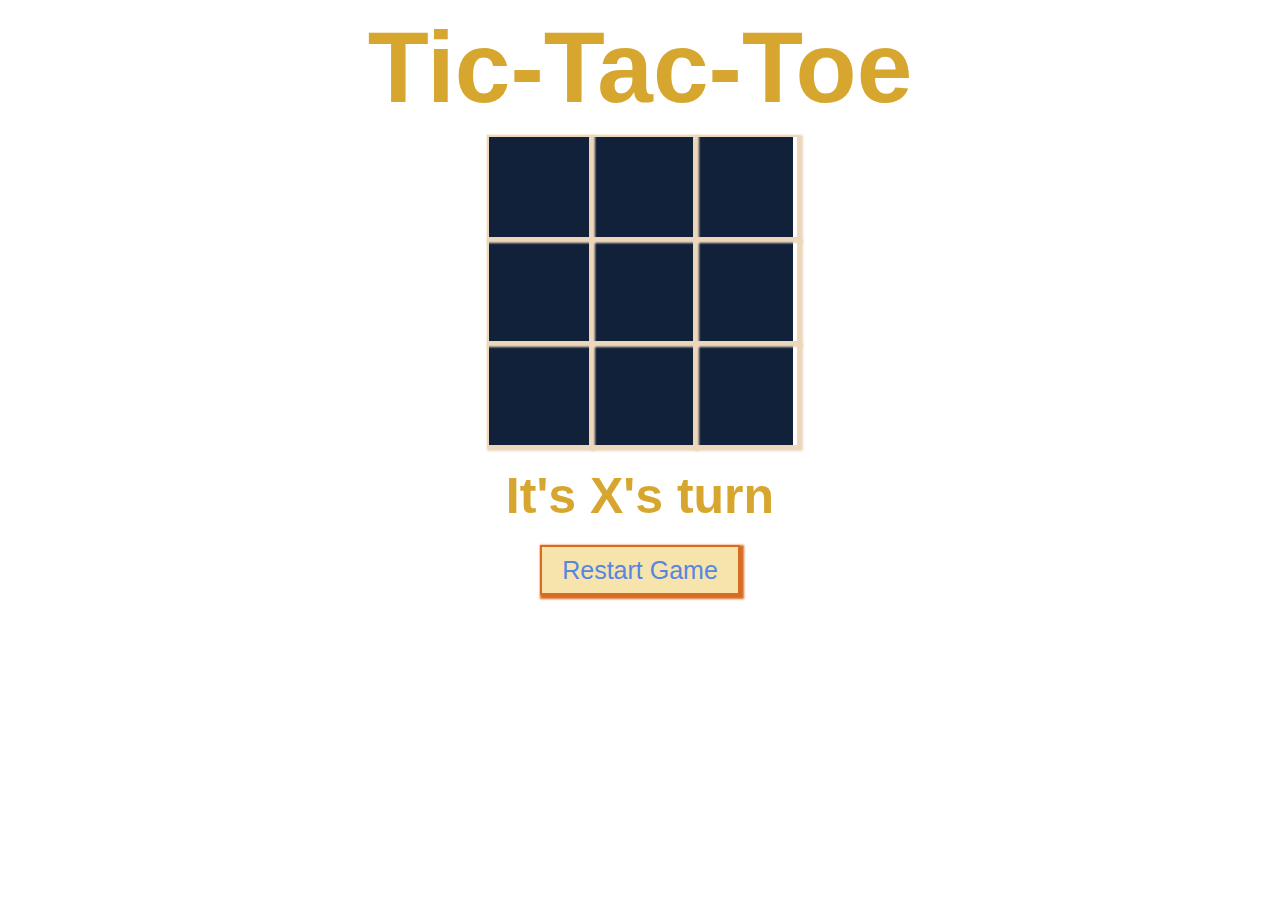
<file: PRODIGY_WD_03/tic tac toe.html>
<!doctype html>
<html lang="en">
    <head>
        <meta charset="UTF-8">
        <meta name="viewport"
            content="width=device-width, user-scalable=no, initial-scale=1.0, maximum-scale=1.0, minimum-scale=1.0">
        <meta http-equiv="X-UA-Compatible" content="ie=edge">
        <title>Tic-Tac-Toe</title>
        <link rel="stylesheet" href="style.css">
    </head>
    <body>
        <section>
            <h1 class="game--title">Tic-Tac-Toe</h1>
            <div class="game--container">
                <div data-cell-index="0" class="cell"></div>
                <div data-cell-index="1" class="cell"></div>
                <div data-cell-index="2" class="cell"></div>
                <div data-cell-index="3" class="cell"></div>
                <div data-cell-index="4" class="cell"></div>
                <div data-cell-index="5" class="cell"></div>
                <div data-cell-index="6" class="cell"></div>
                <div data-cell-index="7" class="cell"></div>
                <div data-cell-index="8" class="cell"></div>
            </div>
            <h2 class="game--status"></h2>
            <button class="game--restart">Restart Game</button>
        </section>
        <script src="script.js"></script>
    </body>
</html>
</file>
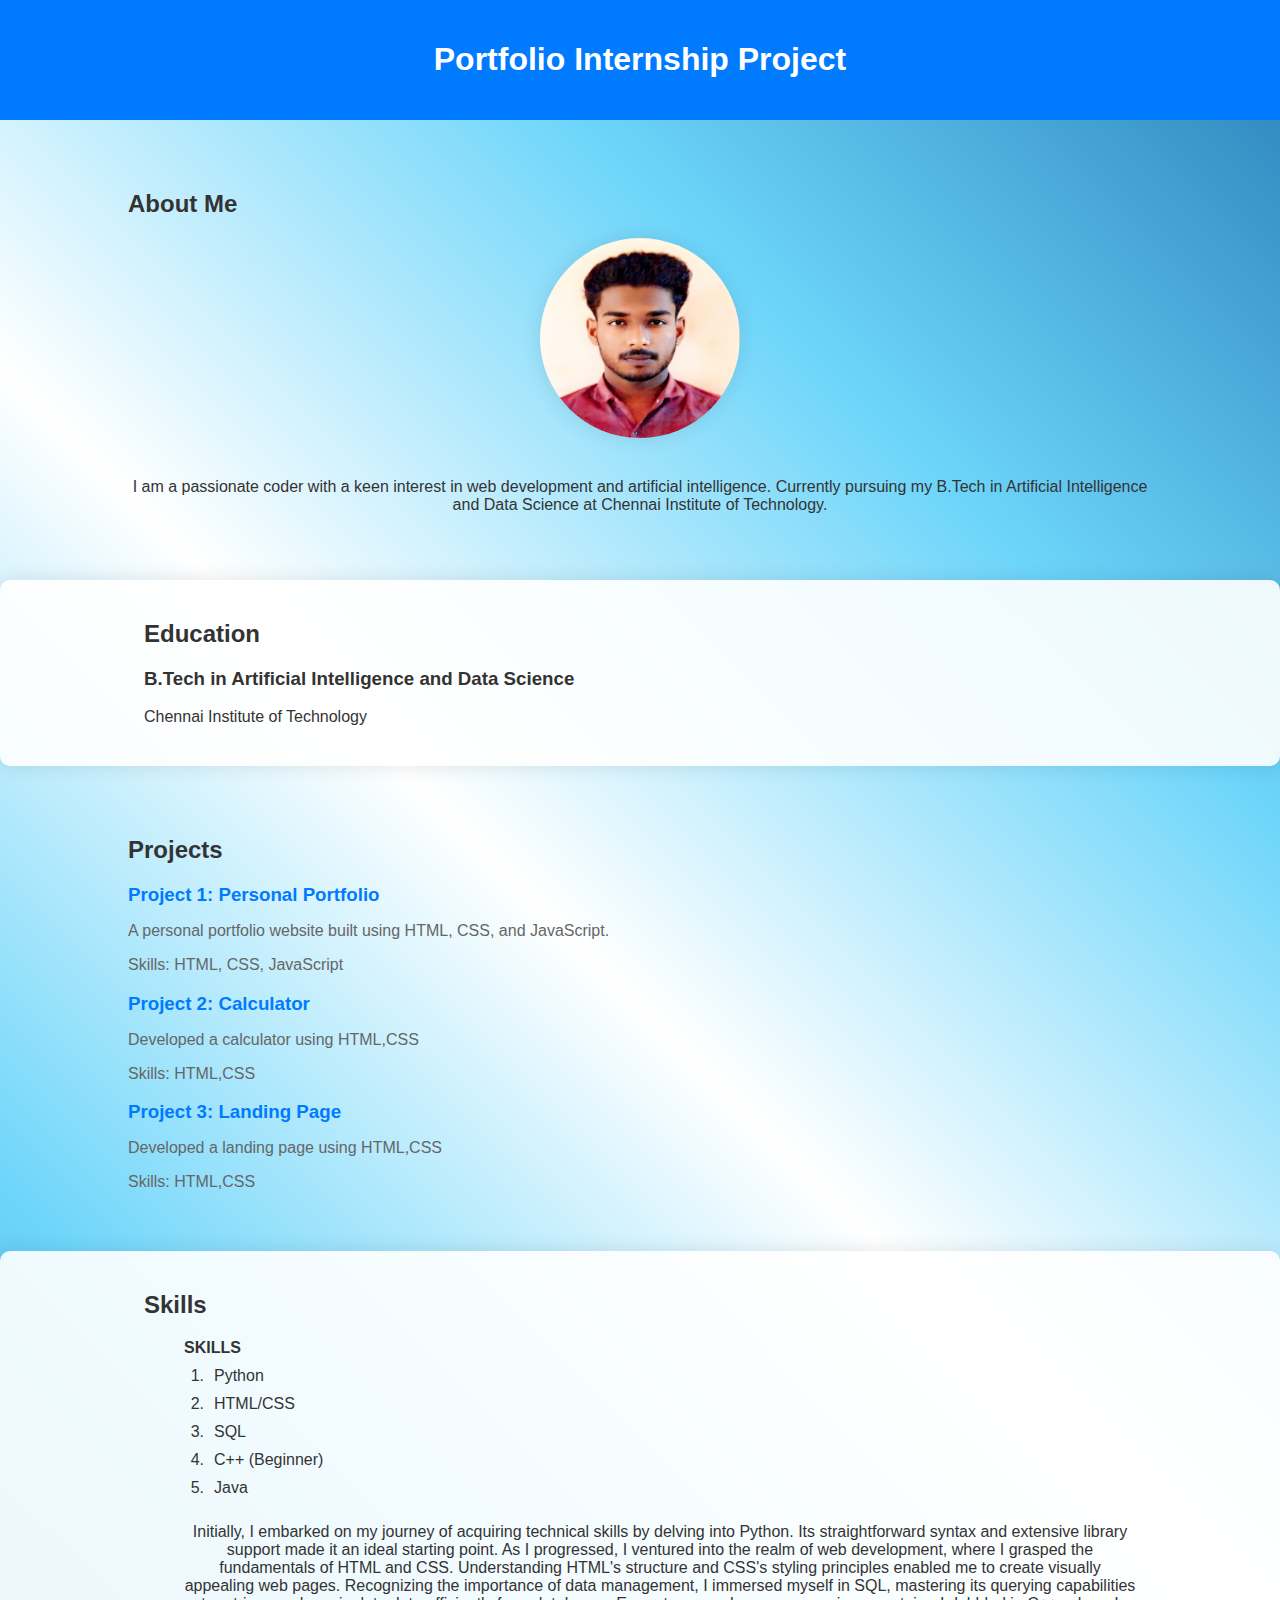
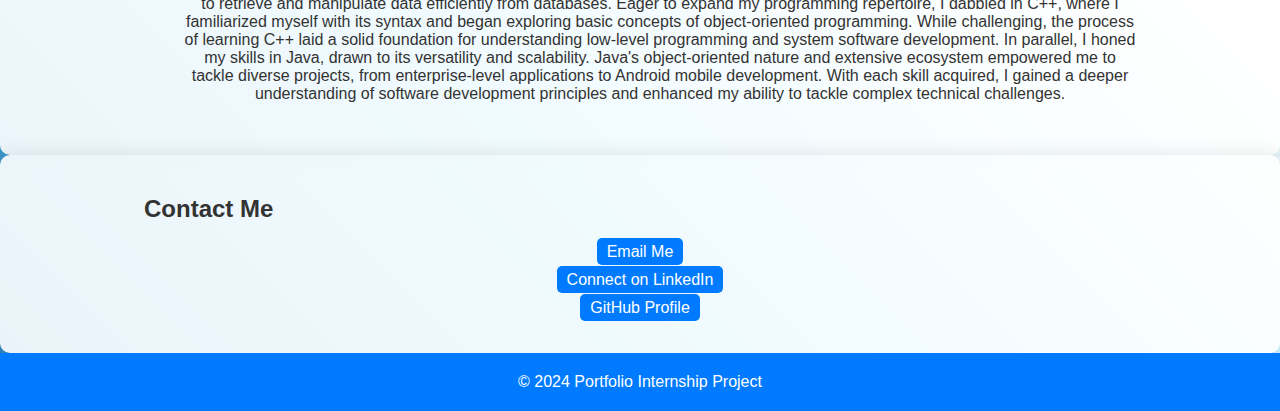
<file: PRODIGY_WD_04/portfolio project.html>
<!DOCTYPE html>
<html lang="en">
<head>
    <meta charset="UTF-8">
    <meta name="viewport" content="width=device-width, initial-scale=1.0">
    <title>Portfolio Internship Project</title>
    <style>
        
        body {
            font-family: Arial, sans-serif;
            margin: 0;
            padding: 0;
            background: linear-gradient(45deg, #2980b9, #6dd5fa, #ffffff, #6dd5fa, #2980b9);
            color: #333;
        }

        .container {
            width: 80%;
            margin: 0 auto;
        }

        header {
            background-color: #007bff;
            color: white;
            padding: 20px 0;
            text-align: center;
        }

        section {
            padding: 50px 0;
        }

        .bg-light {
            background-color: rgba(255, 255, 255, 0.9);
            padding: 20px;
            border-radius: 10px;
            box-shadow: 0 0 20px rgba(0, 0, 0, 0.1);
        }

        footer {
            background-color: #007bff;
            color: white;
            padding: 20px 0;
            text-align: center;
        }

        
        .profile {
            text-align: center;
        }

        .profile-img {
            border-radius: 50%;
            box-shadow: 0 0 20px rgba(0, 0, 0, 0.1);
            margin-bottom: 20px;
        }

        .education-item {
            margin-bottom: 20px;
        }

        
        .project {
            text-align: left;
        }

        .project h3 {
            color: #007bff;
            margin-bottom: 10px;
        }

        .project-details p {
            color: #666;
            margin-bottom: 10px;
        }

        
        .contact-list {
            list-style: none;
            padding: 0;
            text-align: center;
        }

        .contact-list li {
            margin-bottom: 10px;
        }

        .contact-list li a {
            color: #ffffff;
            text-decoration: none;
            padding: 5px 10px;
            border-radius: 5px;
            background-color: #007bff;
            transition: background-color 0.3s ease;
        }

        .contact-list li a:hover {
            background-color: #0056b3;
        }

        
        .skills-list {
            list-style: none;
            padding: 0;
            text-align: left; 
        }

        .skills-list li {
            margin-bottom: 10px;
            display: flex; 
            align-items: center; 
        }

        .skills-list li span {
            margin-right: 10px; 
            width: 20px; 
            text-align: right; 
        }
        .skills-list {
            list-style: none;
            padding: 0;
            text-align: center;
        }

        .skills-list li {
            margin-bottom: 10px;
        }

        
        @media (max-width: 768px) {
            .container {
                width: 90%;
            }

            .profile {
                text-align: left;
            }
        }
    </style>
</head>
<body>

<header>
    <div class="container">
        <h1>Portfolio Internship Project</h1>
    </div>
</header>

<section id="about-me" class="section">
    <div class="container">
        <h2>About Me</h2>
        <div class="profile">
            <img src="Dharsan_Ariya_MS.jpeg" alt="Dharsan Ariya" class="profile-img" width="200" height="200">
            <p>I am a passionate coder with a keen interest in web development and artificial intelligence. Currently pursuing my B.Tech in Artificial Intelligence and Data Science at Chennai Institute of Technology.</p>
        </div>
    </div>
</section>

<section id="education" class="section bg-light">
    <div class="container">
        <h2>Education</h2>
        <div class="education-item">
            <h3>B.Tech in Artificial Intelligence and Data Science</h3>
            <p>Chennai Institute of Technology</p>
        </div>
    </div>
</section>

<section id="projects" class="section">
    <div class="container">
        <h2>Projects</h2>
        <div class="project">
            <h3>Project 1: Personal Portfolio</h3>
            <div class="project-details">
                <p>A personal portfolio website built using HTML, CSS, and JavaScript.</p>
                <p>Skills: HTML, CSS, JavaScript</p>
            </div>
            <h3>Project 2: Calculator</h3>
            <div class="project-details">
                <p>Developed a calculator using HTML,CSS</p>
                <p>Skills: HTML,CSS</p>
            </div>
            <h3>Project 3: Landing Page</h3>
            <div class="project-details">
                <p>Developed a landing page using HTML,CSS</p>
                <p>Skills: HTML,CSS</p>
            </div>
        </div>
    </div>
</section>

<section id="skills" class="section bg-light">
    <div class="container">
        <h2>Skills</h2>
        <ul class="skills-list">
            <ul>
                <li><strong>SKILLS</strong></li>
                <li><span>1. </span>Python</li>
                <li><span>2. </span>HTML/CSS</li>
                <li><span>3. </span>SQL</li>
                <li><span>4. </span>C++ (Beginner)</li>
                <li><span>5. </span>Java</li>
                <li>
                    <p>Initially, I embarked on my journey of acquiring technical skills by delving into Python. Its straightforward syntax and extensive library support made it an ideal starting point. As I progressed, I ventured into the realm of web development, where I grasped the fundamentals of HTML and CSS. Understanding HTML's structure and CSS's styling principles enabled me to create visually appealing web pages.
                    Recognizing the importance of data management, I immersed myself in SQL, mastering its querying capabilities to retrieve and manipulate data efficiently from databases. Eager to expand my programming repertoire, I dabbled in C++, where I familiarized myself with its syntax and began exploring basic concepts of object-oriented programming. While challenging, the process of learning C++ laid a solid foundation for understanding low-level programming and system software development.
                    In parallel, I honed my skills in Java, drawn to its versatility and scalability. Java's object-oriented nature and extensive ecosystem empowered me to tackle diverse projects, from enterprise-level applications to Android mobile development. With each skill acquired, I gained a deeper understanding of software development principles and enhanced my ability to tackle complex technical challenges.</p>
                </li>
            </ul>
           
        </ul>
    </div>
</section>

<section id="contact" class="section bg-light">
    <div class="container">
        <h2>Contact Me</h2>
        <ul class="contact-list">
            <li><a href="mailto:dharsanariyams.3@gmail.com">Email Me</a></li>
            <li><a href="https://www.linkedin.com/in/dharsan-ariya-m-s-74705b2b3?utm_source=share&utm_campaign=share_via&utm_content=profile&utm_medium=android_app">Connect on LinkedIn</a></li>
            <li><a href="https://github.com/dharsanariya">GitHub Profile</a></li>
        </ul>
    </div>
</section>

<footer>
    <div class="container">
        &copy; 2024 Portfolio Internship Project
    </div>
</footer>

</body>
</html>
</file>
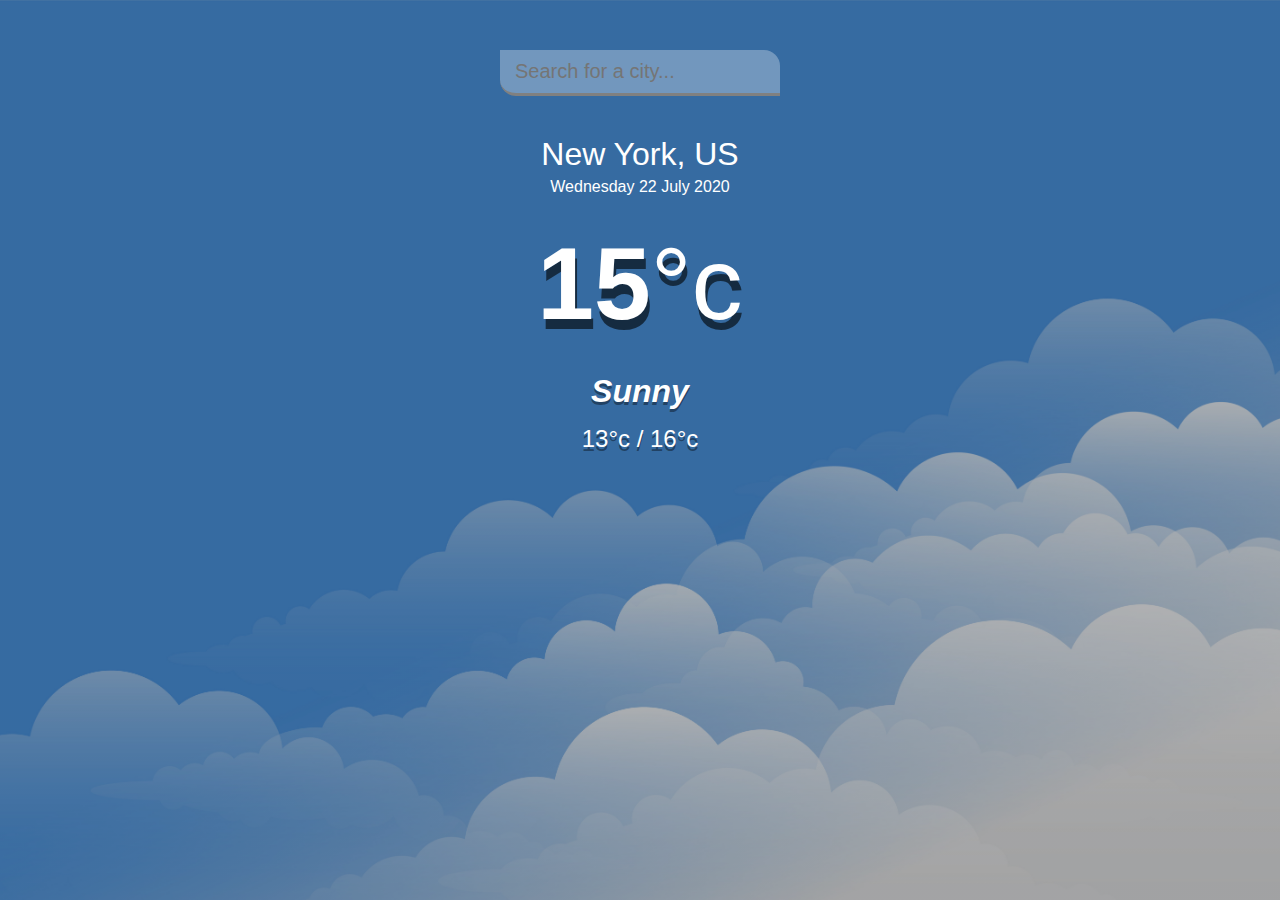
<file: PRODIGY_WD_05/wheather.html>
<!DOCTYPE html>
<html lang="en">
<head>
  <meta charset="UTF-8">
  <meta name="viewport" content="width=device-width, initial-scale=1.0">
  <title>Weather App</title>
  <link rel="stylesheet" href="style.css" />
</head>
<body>
  <div class="app-wrap">
    <header>
      <input type="text" autocomplete="off" class="search-box" placeholder="Search for a city..." />
    </header>
    <main>
      <section class="location">
        <div class="city">New York, US</div>
        <div class="date">Wednesday 22 July 2020</div>
      </section>
      <div class="current">
        <div class="temp">15<span>°c</span></div>
        <div class="weather">Sunny</div>
        <div class="hi-low">13°c / 16°c</div>
      </div>
    </main>
  </div>
  <script src="js.js"></script>
</body>
</html>
</file>
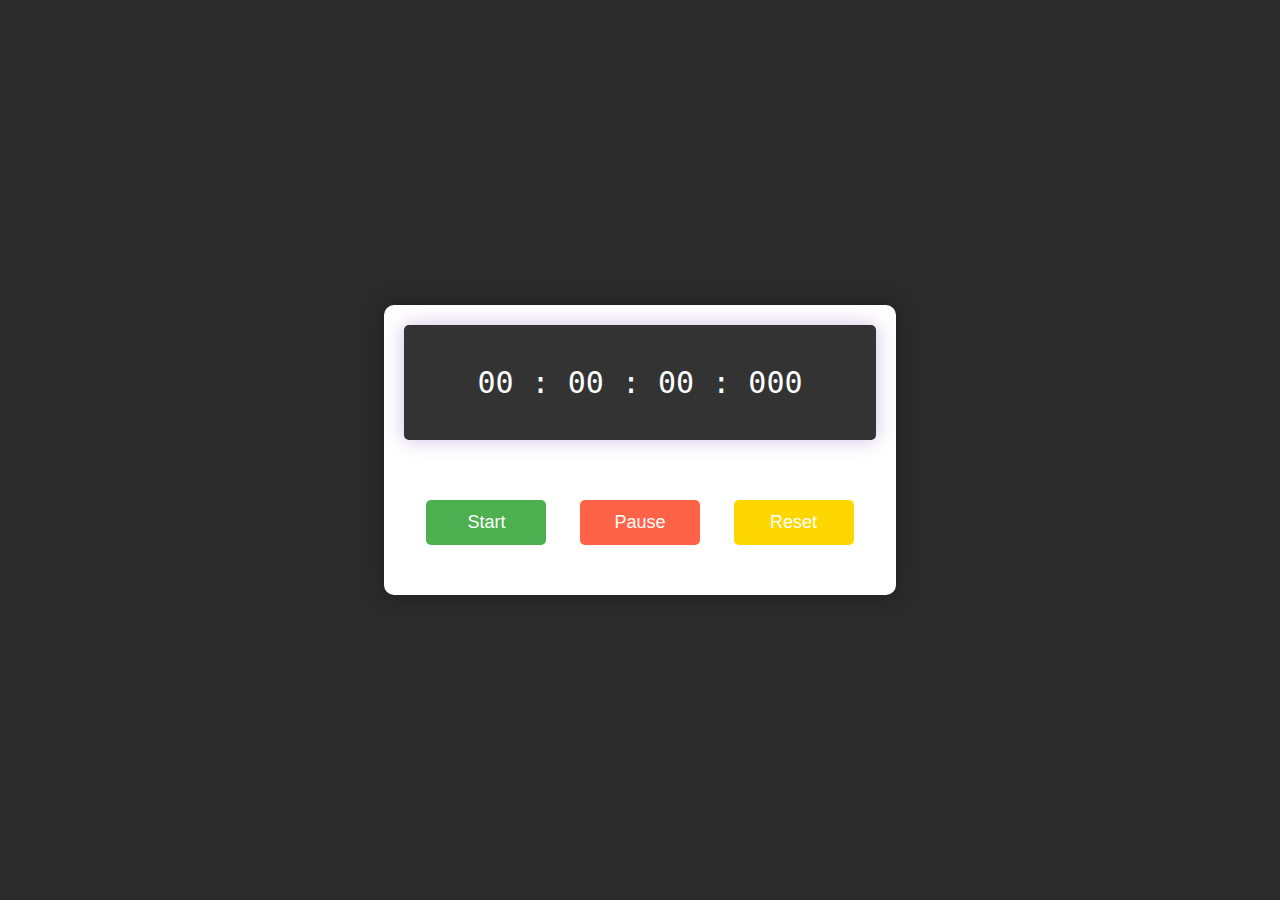
<file: PRODIGY_WD_02/stopwatch/stop watch.html>
<!DOCTYPE html>
<html lang="en">
<head>
    <meta charset="UTF-8">
    <meta http-equiv="X-UA-Compatible" content="IE=edge">
    <meta name="viewport" content="width=device-width, initial-scale=1.0">
    <title>Stopwatch</title>
    <link rel="stylesheet" href="style.css">
</head>
<body>
    <div class="container">
        <div class="timer-display">
            00 : 00 : 00 : 000
        </div>
        <div class="buttons">
            <button id="start-timer">Start</button>
            <button id="pause-timer">Pause</button>
            <button id="reset-timer">Reset</button>
        </div>
    </div>

    <script src="script.js"></script>
</body>
</html>
</file>
<file: PRODIGY_WD_03/style.css>
body {
    font-family: "Arial", sans-serif;
}

section {
    text-align: center;
}

.cell {
    font-family: "Permanent Marker", cursive;
    width: 100px;
    height: 100px;
    box-shadow: 2px 2px 2px 2px #ecd7ba;
    border: 2px solid #ecd7ba;
    cursor: pointer;
    line-height: 100px;
    font-size: 60px;
}

.game--title {
    font-size: 100px;
    color: #d7a62f;
    margin: 10px auto;
}

.game--container {
    display: grid;
    grid-template-columns: repeat(3, auto);
    width: 306px;
    margin: 10px auto;
    background-color: #11213a;
    color: #04c0b2;
}

.game--status {
    font-size: 50px;
    color: #d7a62f;
    margin: 20px auto;
}

.game--restart {
    background-color: #f7e4ac;
    width: 200px;
    height: 50px;
    font-size: 25px;
    color: #5586e2;
    box-shadow: 2px 2px 2px 2px #d86c23;
    border: 2px solid #d86c23;
}
</file>
<file: PRODIGY_WD_05/style.css>
* {
  margin: 0;
  padding: 0;
  box-sizing: border-box;
}

body {
  font-family: 'montserrat', sans-serif;
  background-image:url('i.jpg');
  background-size: cover;
  background-position: top center;
}
.app-wrap {
  display: flex;
  flex-direction: column;
  min-height: 100vh;
  background-image: linear-gradient(to bottom, rgba(0, 0, 0, 0.3), rgba(0, 0, 0, 0.3));
}

header {
  display: flex;
  justify-content: center;
  align-items: center;
  padding: 50px 15px 15px;
}

header input {
  width: 100%;
  max-width: 280px;
  padding: 10px 15px;
  border: none;
  outline: none;
  background-color: rgba(255, 255, 255, 0.3);
  border-radius: 0px 16px 0px 16px;
  border-bottom: 3px solid gray;

  color: #313131;
  font-size: 20px;
  font-weight: 300;
  transition: 0.2s ease-out;
}

header input:focus {
  background-color: rgba(255, 255, 255, 0.6);
}

main {
  flex: 1 1 100%;
  padding: 25px 25px 50px;
  display: flex;
  flex-direction: column;
  align-items: center;
  text-align: center;
}

.location .city {
  color: #fff;
  font-size: 32px;
  font-weight: 500;
  margin-bottom: 5px;
}

.location .date {
  color: #fff;
  font-size: 16px;
}

.current .temp {
  color: #fff;
  font-size: 102px;
  font-weight: 900;
  margin: 30px 0px;
  text-shadow: 2px 10px rgba(0, 0, 0, 0.6);
}

.current .temp span {
  font-weight: 500;
}

.current .weather {
  color: #fff;
  font-size: 32px;
  font-weight: 700;
  font-style: italic;
  margin-bottom: 15px;
  text-shadow: 0px 3px rgba(0, 0, 0, 0.4);
}

.current .hi-low {
  color: #fff;
  font-size: 24px;
  font-weight: 500;
  text-shadow: 0px 4px rgba(0, 0, 0, 0.4);
}
</file>
<file: PRODIGY_WD_02/stopwatch/style.css>
*,
*:before,
*:after {
    padding: 0;
    margin: 0;
    box-sizing: border-box;
}

body {
    background: #2b2b2b;  /* Darker background to make the stopwatch stand out */
}

.container {
    background-color: #ffffff;  /* Keep the white background for the container */
    width: 40%;
    min-width: 500px;
    position: absolute;
    transform: translate(-50%, -50%);
    top: 50%;
    left: 50%;
    padding: 20px 0;
    padding-bottom: 50px;
    border-radius: 10px;
    box-shadow: 0 0 20px rgba(0, 0, 0, 0.338);
}

.timer-display {
    position: relative;
    width: 92%;
    background: #333333;  /* Darker background for the timer */
    left: 4%;
    font-family: 'Roboto mono', monospace;
    color: #ffffff;  /* White text for readability */
    font-size: 30px;
    padding: 40px;
    display: flex;
    align-items: center;
    justify-content: space-around;
    border-radius: 5px;
    box-shadow: 0 0 20px rgba(65, 5, 145, 0.25);
}

.buttons {
    width: 90%;
    margin: 60px auto 0 auto;
    display: flex;
    justify-content: space-around;
}

.buttons button {
    width: 120px;
    height: 45px;
    background-color: #4CAF50;  /* Fresh green for default button */
    color: #fff;
    border: none;
    font-family: 'Poppins', sans-serif;
    font-size: 18px;
    border-radius: 5px;
    cursor: pointer;
    outline: none;
}

.buttons button:nth-last-child(2) {
    background-color: #FF6347;  /* Tomato red for stop button */
}

.buttons button:nth-last-child(1) {
    background-color: #FFD700;  /* Gold for the reset button */
}

.buttons button:hover {
    box-shadow: 0 0 20px rgba(0, 0, 0, 0.25);
}
</file>
